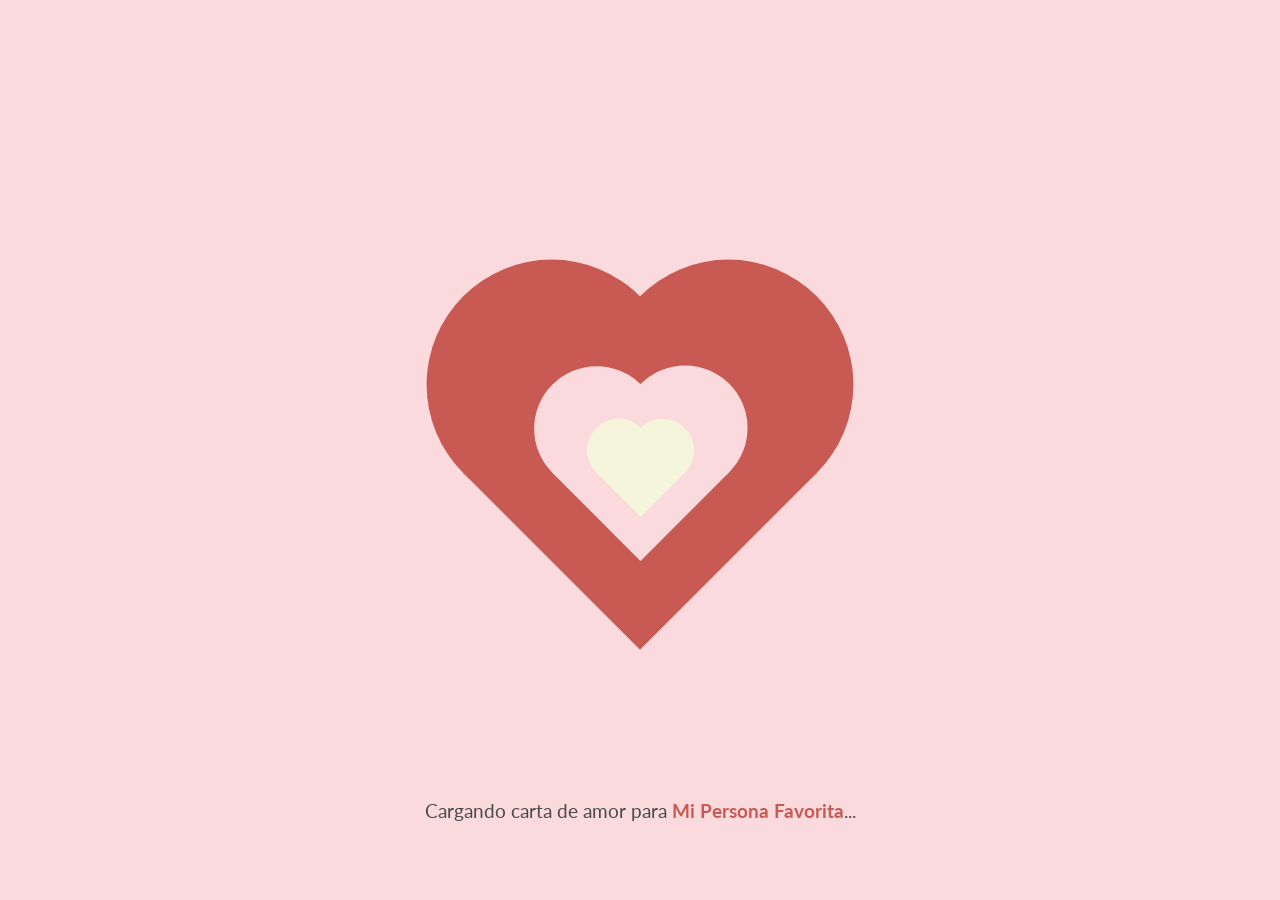
<file: index.html>
<!DOCTYPE html>
<html lang="en">
<head>
  <meta charset="UTF-8" />
  <meta name="viewport" content="width=device-width, initial-scale=1.0" />
  <link rel="stylesheet" href="styles.css" />
  <link href="https://fonts.googleapis.com/css2?family=Lato:wght@400;700&display=swap" rel="stylesheet">
  <title>Love</title>
</head>
<body>
  <div class="back"></div>
  <div class="love"></div>
  <div class="love-1"></div>
  <div class="love-2"></div>
  <div class="loading-text">Cargando carta de amor para <strong>Mi Persona Favorita</strong>...</div>
</body>

<script src="scripts.js"></script>
</html>
</file>
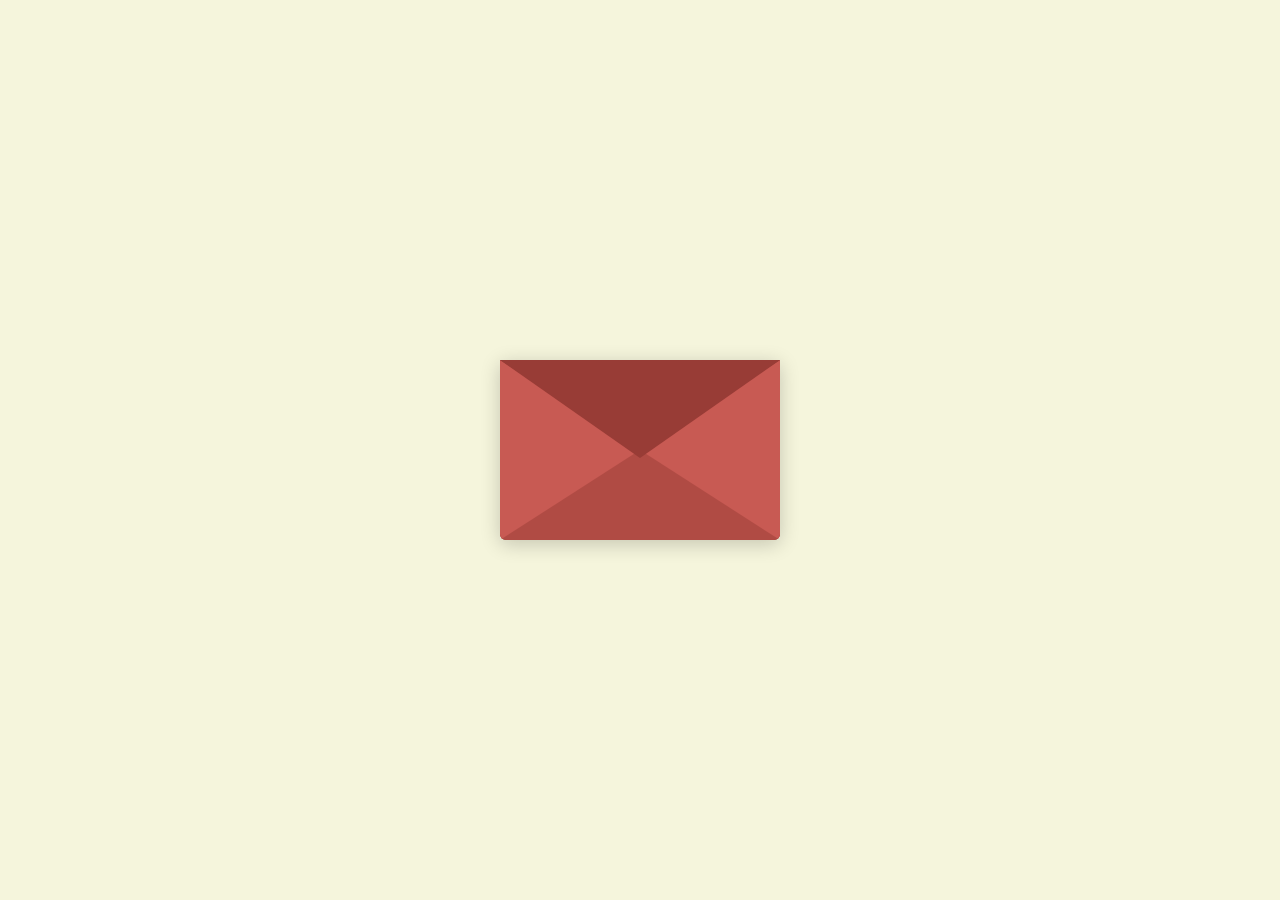
<file: carta.html>
<!DOCTYPE html>
<html lang="es">
<head>
    <meta charset="UTF-8" />
    <meta name="viewport" content="width=device-width, initial-scale=1.0, viewport-fit=cover"/>
    <link href="https://fonts.googleapis.com/css2?family=Amatic+SC&family=Indie+Flower&display=swap" rel="stylesheet">

    <title>Tu Carta de Amor Digital</title>
    <style>
        @import url('https://fonts.googleapis.com/css2?family=Amatic+SC&family=Indie+Flower&display=swap');

        :root {
            --color-primario: #C85A53;
            --color-texto-principal: #4A4A4A;
            --color-texto-secundario: #777777;
            --color-borde: #EEEEEE;
            --color-fondo: #FDFDFD;
            --color-beige-calido: #F5F5DC;
            --color-rosa-palo: #FADADD;

            --color-env: var(--color-primario); /* Using primary for envelope */
            --color-env2: #B04B44; /* Slightly darker shade of primary */
            --color-flap: #983C36; /* Even darker shade */
            --color-bg: var(--color-beige-calido); /* Using beige for background */
            --color-heart: var(--color-primario); /* Using pale pink for hearts */
            --env-border-radius: 6px;
            --env-width: 280px;
            --env-height: 180px;
            --heart-width: 50px;
        }

        body {
            font-family: 'Indie Flower', cursive !important;
            background: var(--color-bg);
            margin: 0px;
            padding: 0px;
            box-sizing: border-box;
            color: var(--color-texto-principal);
            min-height: 100vh; /* Ensure body takes at least the full viewport height */
            display: flex;
            justify-content: center;
            align-items: center;
        }

        ::selection {
            background: transparent;
        }

        h4 {
            font-size: 26px;
            line-height: 1px;
            font-family: 'Amatic SC', cursive !important;
            color: var(--color-primario);
        }

        .color1 {
            color: #1BBC9B; /* Keeping original colors if used elsewhere */
        }

        .color2 {
            color: #C0392B; /* Keeping original colors if used elsewhere */
        }

        .envlope-wrapper {
            height: auto;
            display: flex;
            justify-content: center;
            width: 100%;
            /* margin-top: 50%; Remove fixed top margin */
        }

        #envelope {
            position: relative;
            width: var(--env-width);
            height: var(--env-height);
            border-bottom-left-radius: var(--env-border-radius);
            border-bottom-right-radius: var(--env-border-radius);
            background-color: var(--color-flap);
            box-shadow: 0 4px 20px rgba(0, 0, 0, .2);
            cursor: pointer;
            transition: transform 0.4s ease;
            z-index: 10;
        }

        .front {
            position: absolute;
            width: 0;
            height: 0;
            z-index: 1;
        }

        .flap {
            border-left: calc(var(--env-width) / 2) solid transparent;
            border-right: calc(var(--env-width) / 2) solid transparent;
            border-bottom: calc(var(--env-height) / 2 - 8px) solid transparent;
            border-top: calc(var(--env-height) / 2 + 8px) solid var(--color-flap);
            transform-origin: top;
            pointer-events: none;
            transition: transform 0.4s ease, z-index 0.6s;
        }

        .pocket {
            border-left: calc(var(--env-width) / 2) solid var(--color-env);
            border-right: calc(var(--env-width) / 2) solid var(--color-env);
            border-bottom: calc(var(--env-height) / 2) solid var(--color-env2);
            border-top: calc(var(--env-height) / 2) solid transparent;
            border-bottom-left-radius: var(--env-border-radius);
            border-bottom-right-radius: var(--env-border-radius);
            pointer-events: none;
        }


        .words {
            font-family: 'Indie Flower', cursive;
            width: 100%;
            background-color: var(--color-fondo);
            padding: 8px 0; /* Adjust vertical padding */
            margin-bottom: 10px;
            border-radius: 4px;
            font-size: 24px;
            line-height: 1.5;
            text-align: center; /* Center the lines by default */
        }

        .words.line1 {
            font-weight: bold;
            color: var(--color-primario);
            margin-bottom: 15px; /* Add more space after the greeting */
        }

        .words.line2 {
            text-align: left; /* Align the main text to the left */
            padding: 0 20px; /* Add horizontal padding to the main text */
        }

        .words.line4 {
            font-style: italic;
            color: var(--color-primario);
            text-align: right; /* Align the closing to the right */
            padding-right: 20px;
        }

        .open .flap {
            transform: rotateX(180deg);
            z-index: 1;
        }

        .close .flap {
            transform: rotateX(0deg);
            z-index: 5;
        }

        .close .letter {
            transform: translateY(0px);
            z-index: 1;
            opacity: 0;
            pointer-events: none; /* Prevent interaction when closed */
        }

        .letter {
            font-family: 'Indie Flower', cursive;
            background-color: var(--color-fondo);
            border-radius: 12px;
            box-shadow: 0 2px 26px rgba(0, 0, 0, .12);
            display: flex;
            flex-direction: column;
            align-items: center; /* Center items horizontally */
            padding: 20px;
            text-align: center;
            color: var(--color-texto-principal);
            font-size: 18px;
            line-height: 1.6;
            transform: scale(0.95); /* Adjust initial scale if needed */
            transition: transform 0.8s ease-in-out, opacity 0.8s ease-in-out;
            opacity: 0;
            overflow-y: auto;
            z-index: 1;
            border: 1px solid var(--color-borde);
            position: fixed; /* Changed to fixed to cover the viewport */
            top: 0;
            left: 0;
            width: 100vw; /* Cover full viewport width */
            height: 100vh; /* Cover full viewport height */
            box-sizing: border-box; /* Ensure padding doesn't affect full viewport size */
            justify-content: flex-start; /* Align items from the top when open */
            padding-top: 50px; /* Add some top padding to accommodate image */
        }

        .letter strong {
            font-family: 'Amatic SC', cursive;
            font-size: 24px;
            color: var(--color-primario);
        }

        #envelope.open .letter {
            opacity: 1;
            transform: scale(1);
            pointer-events: auto; /* Allow interaction when open */
        }

        .hearts {
            position: fixed;
            top: 100%;
            left: 0;
            right: 0;
            z-index: 300;
            pointer-events: none;
        }

        .heart {
            position: absolute;
            bottom: 0;
            right: 10%;
            z-index: 300;
            pointer-events: none;
        }

        .heart:before,
        .heart:after {
            position: absolute;
            content: "";
            left: var(--heart-width);
            top: 0;
            width: var(--heart-width);
            height: calc(var(--heart-width) * 1.6);
            background: var(--color-heart);
            border-radius: var(--heart-width) var(--heart-width) 0 0;
            transform: rotate(-45deg);
            transform-origin: 0 100%;
            pointer-events: none;
        }

        .heart:after {
            left: 0;
            transform: rotate(45deg);
            transform-origin: 100% 100%;
        }

        .close .heart {
            opacity: 0;
            animation: none;
        }

        .a1 {
            left: 20%;
            transform: scale(0.6);
            opacity: 1;
            animation: slideUp 4s linear infinite, sideSway 2s ease-in-out infinite alternate;
            animation-fill-mode: forwards;
            animation-delay: .7s;
        }

        .a2 {
            left: 55%;
            transform: scale(1);
            opacity: 1;
            animation: slideUp 5s linear infinite, sideSway 4s ease-in-out infinite alternate;
            animation-fill-mode: forwards;
            animation-delay: .7s;
        }

        .a3 {
            left: 10%;
            transform: scale(0.8);
            opacity: 1;
            animation: slideUp 7s linear infinite, sideSway 2s ease-in-out infinite alternate;
            animation-fill-mode: forwards;
            animation-delay: .7s;
        }

        @keyframes slideUp {
            0% {
                top: 0;
            }
            100% {
                top: -600px;
            }
        }

        @keyframes sideSway {
            0% {
                margin-left: 0px;
            }
            100% {
                margin-left: 50px;
            }
        }

        .reset {
            text-align: center;
            margin-top: 30px;
        }

        .reset button {
            font-weight: 800;
            font-style: normal;
            transition: all .1s linear;
            -webkit-appearance: none;
            background-color: transparent;
            border: solid 2px var(--color-primario);
            border-radius: 4px;
            color: var(--color-primario);
            display: inline-block;
            font-size: 14px;
            text-transform: uppercase;
            margin: 5px;
            padding: 10px;
            line-height: 1em;
            text-decoration: none;
            min-width: 120px;
            cursor: pointer;
        }

        .reset button:hover {
            background-color: var(--color-primario);
            color: var(--color-fondo);
        }

        .couple-image-container {
            width: 150px; /* Adjust size as needed */
            height: 150px; /* Adjust size as needed */
            border-radius: 50%; /* Make it circular */
            overflow: hidden; /* Hide any part of the image that goes outside the circle */
            margin-bottom: 20px; /* Space between image and text */
            box-shadow: 0 4px 10px rgba(0, 0, 0, 0.2); /* Optional shadow */
        }

        .couple-image-container img {
            width: 100%;
            height: 100%;
            object-fit: cover; /* Ensure the image covers the entire container without distortion */
        }

        /* Mobile adjustments */
        @media (max-width: 768px) {
            .envlope-wrapper {
                /* margin-top: 30%; Adjust if needed */
            }

            #envelope.open .letter {
                font-size: 16px;
                line-height: 1.4;
                padding: 15px;
                padding-top: 60px; /* Adjust top padding for image */
            }

            .letter {
                padding: 15px;
                padding-top: 60px; /* Adjust top padding for image */
            }

            .words {
                font-size: 20px; /* Adjust font size for mobile */
            }

            .couple-image-container {
                width: 120px; /* Adjust size for mobile */
                height: 120px; /* Adjust size for mobile */
                margin-bottom: 15px;
            }
        }
    </style>
</head>
<body>
    <div class="envlope-wrapper">
        <div id="envelope" class="close">
            <div class="front flap"></div>
            <div class="front pocket"></div>
            <div class="letter">
                <div style="width: 100%; max-width: 400px; display: flex; flex-direction: column; align-items: center;">
                    <div class="couple-image-container">
                        <img src="Parejacarta.jpg" alt="Foto de la pareja">
                    </div>
                    <div class="words line1">Mi amor, Laura Herrera</div>
                    <div class="words line2" style="text-align: left;">
                        No hay palabras suficientes para expresar lo que siento por ti. Cada día a tu lado es un regalo que atesoro con todo mi corazón. En cada sonrisa tuya encuentro paz, y en cada abrazo encuentro mi hogar.
                        <br><br>
                        Recuerdo aquella vez que nos escapamos a la playa sin planear nada, solo tú y yo bajo las estrellas... esos momentos contigo son los que llenan mi alma de alegría.
                        <br><br>
                        Eres la razón por la que mi corazón late con más fuerza. Eres mi sol en los días grises, mi refugio seguro en la tormenta, mi constante inspiración para ser mejor y mi amor eterno, el faro que guía cada uno de mis pasos.
                        <br><br>
                        Gracias por ser tú, con tus ocurrencias y tu ternura. Gracias por existir en mi vida, llenándola de color y sentido. Gracias por elegirme cada día, con tus ojos llenos de amor.
                        <br><br>
                        <strong class="words line4" style="color: var(--color-primario);">Siempre tuyo Carlos Rivera</strong>
                    </div>
                </div>
            </div>
            <div class="hearts">
                <div class="heart a1"></div>
                <div class="heart a2"></div>
                <div class="heart a3"></div>
            </div>
        </div>
    </div>

    <script src="https://code.jquery.com/jquery-3.6.0.min.js"></script>
    <script>
        $(document).ready(function () {
            const envelope = $('#envelope');
            const letter = $('.letter'); // Get the letter element

            envelope.on('click', function () {
                envelope.toggleClass('open').toggleClass('close');
                letter.css('pointer-events', envelope.hasClass('open') ? 'auto' : 'none'); // Control pointer events on letter
            });

            envelope.addClass("close");
            letter.css('pointer-events', 'none'); // Initially disable pointer events on letter
        });
    </script>
</body>
</html>
</file>
<file: styles.css>
:root {
    --color-primario: #C85A53;
    --color-texto-principal: #4A4A4A;
    --color-texto-secundario: #777777;
    --color-borde: #EEEEEE;
    --color-fondo: #FDFDFD;
    --color-beige-calido: #F5F5DC;
    --color-rosa-palo: #FADADD;
}

body {
    margin: 0;
    overflow: hidden; /* To prevent scrollbars due to fixed elements */
    overflow-x: hidden;
}

.back {
    position: fixed;
    padding: 0;
    margin: 0;
    top: 0;
    left: 0;
    width: 100%;
    height: 100%;
    background: var(--color-rosa-palo);
    animation-name: back;
    animation-duration: 3s;
    animation-iteration-count: infinite;
}

.love {
    position: absolute;
    background-color: var(--color-primario);
    width: 250px;
    height: 250px;
    margin: auto;
    top: 5%; /* Adjusted top position */
    left: 0;
    bottom: 0;
    right: 0;
    transform: rotate(-45deg);
    animation-name: love;
    animation-duration: 3s;
    animation-delay: 1s;
    animation-iteration-count: infinite;
}
.love::before,
.love::after {
    content: "";
    position: absolute;
    background-color: var(--color-primario);
    border-radius: 50%;
    width: 250px;
    height: 250px;
}
.love::before {
    top: -125px;
    left: 0;
}
.love::after {
    top: 0;
    left: 125px;
}

@keyframes back {
    50% {
        background: var(--color-beige-calido);
    }
}

@keyframes love {
    50% {
        transform: scale(0.3) rotate(-45deg);
    }
}

/* love-1 */
.love-1 {
    position: absolute;
    background-color: var(--color-rosa-palo);
    width: 125px;
    height: 125px;
    margin: auto;
    top: 5%; /* Adjusted top position */
    left: 0;
    bottom: 0;
    right: 0;
    transform: rotate(-45deg);
    animation-name: love-1;
    animation-duration: 2s;
    animation-delay: 1.7s;
    animation-iteration-count: infinite;
}
.love-1::before,
.love-1::after {
    content: "";
    position: absolute;
    background-color: var(--color-rosa-palo);
    border-radius: 50%;
    width: 125px;
    height: 125px;
}
.love-1::before {
    top: -62.5px;
    left: 0;
}
.love-1::after {
    top: 0;
    left: 62.5px;
}

@keyframes love-1 {
    50% {
        transform: scale(0.5) rotate(-45deg);
    }
}

/* love-2 */
.love-2 {
    position: absolute;
    background-color: var(--color-beige-calido);
    width: 62.5px;
    height: 62.5px;
    margin: auto;
    top: 5%; /* Adjusted top position */
    left: 0;
    bottom: 0;
    right: 0;
    transform: rotate(-45deg);
    animation-name: love-2;
    animation-duration: 1s;
    animation-delay: 1s;
    animation-iteration-count: infinite;
}
.love-2::before,
.love-2::after {
    content: "";
    position: absolute;
    background-color: var(--color-beige-calido);
    border-radius: 50%;
    width: 62.5px;
    height: 62.5px;
}
.love-2::before {
    top: -31.25px;
    left: 0;
}
.love-2::after {
    top: 0;
    left: 31.25px;
}

@keyframes love-2 {
    50% {
        transform: scale(1.25) rotate(-45deg);
    }
}

/* Estilos para el texto de carga */
.loading-text {
    position: absolute;
    top: 90%; /* Adjusted to move text further down */
    left: 50%;
    transform: translate(-50%, -50%);
    color: var(--color-texto-principal);
    font-family: 'Lato', sans-serif;
    font-size: 1.2em;
    font-weight: 400;
    text-align: center;
    /* Remove white-space: nowrap; to allow wrapping */
}

.loading-text strong {
    font-weight: 700;
    color: var(--color-primario);
}

/* Media query for smaller screens (e.g., mobile) */
@media (max-width: 600px) {
    .loading-text {
        font-size: 1em; /* Reduce font size on smaller screens */
    }
}
</file>
